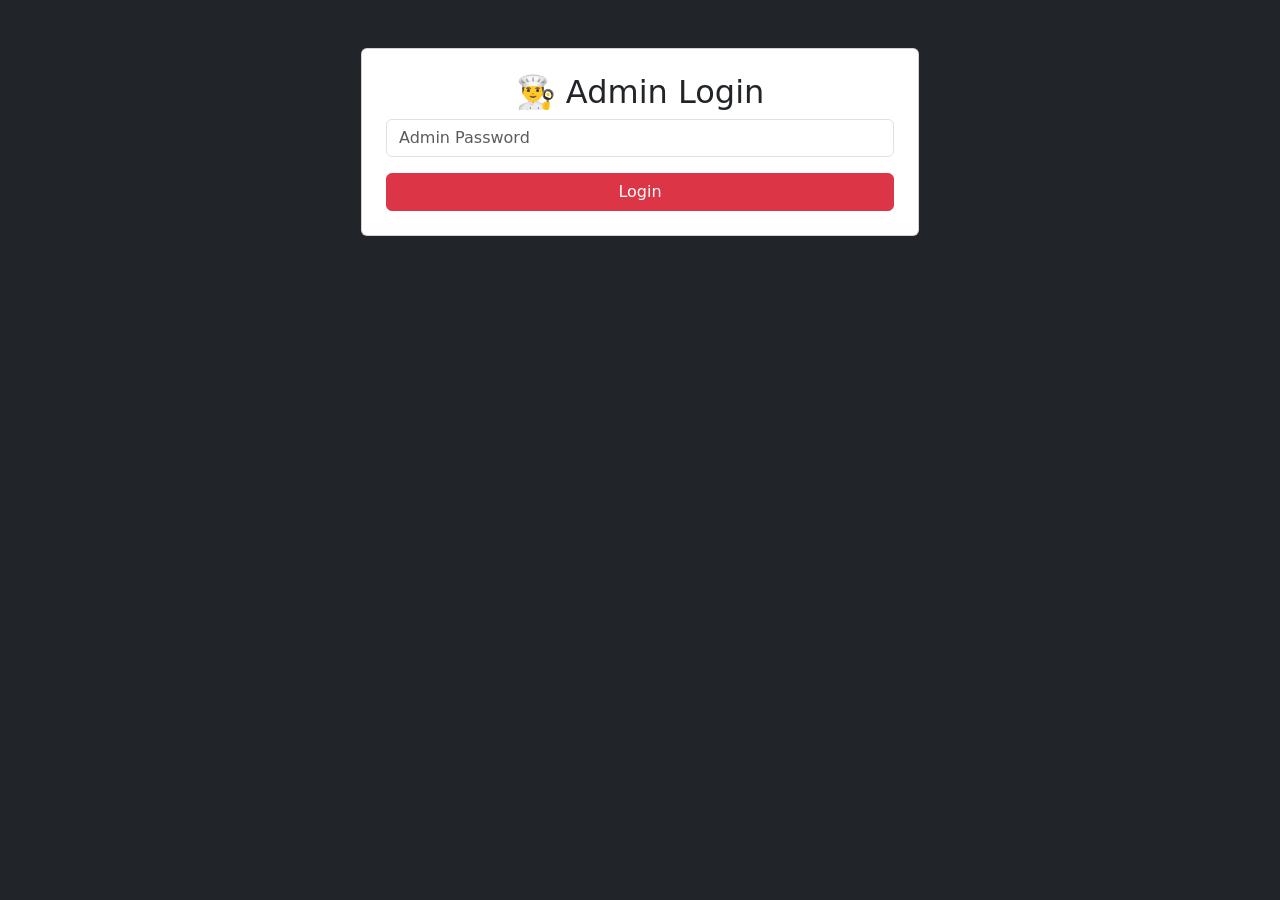
<file: templates/admin_login.html>
<!DOCTYPE html>
<html>
<head>
<link href="https://cdn.jsdelivr.net/npm/bootstrap@5.3.0/dist/css/bootstrap.min.css" rel="stylesheet">
</head>
<body class="bg-dark text-white">

<div class="container mt-5">
<div class="card p-4 w-50 mx-auto">

<h2 class="text-center">👨‍🍳 Admin Login</h2>

<form method="POST">
<input type="password" name="password" class="form-control mb-3" placeholder="Admin Password">
<button class="btn btn-danger w-100">Login</button>
</form>

</div>
</div>

</body>
</html>
</file>
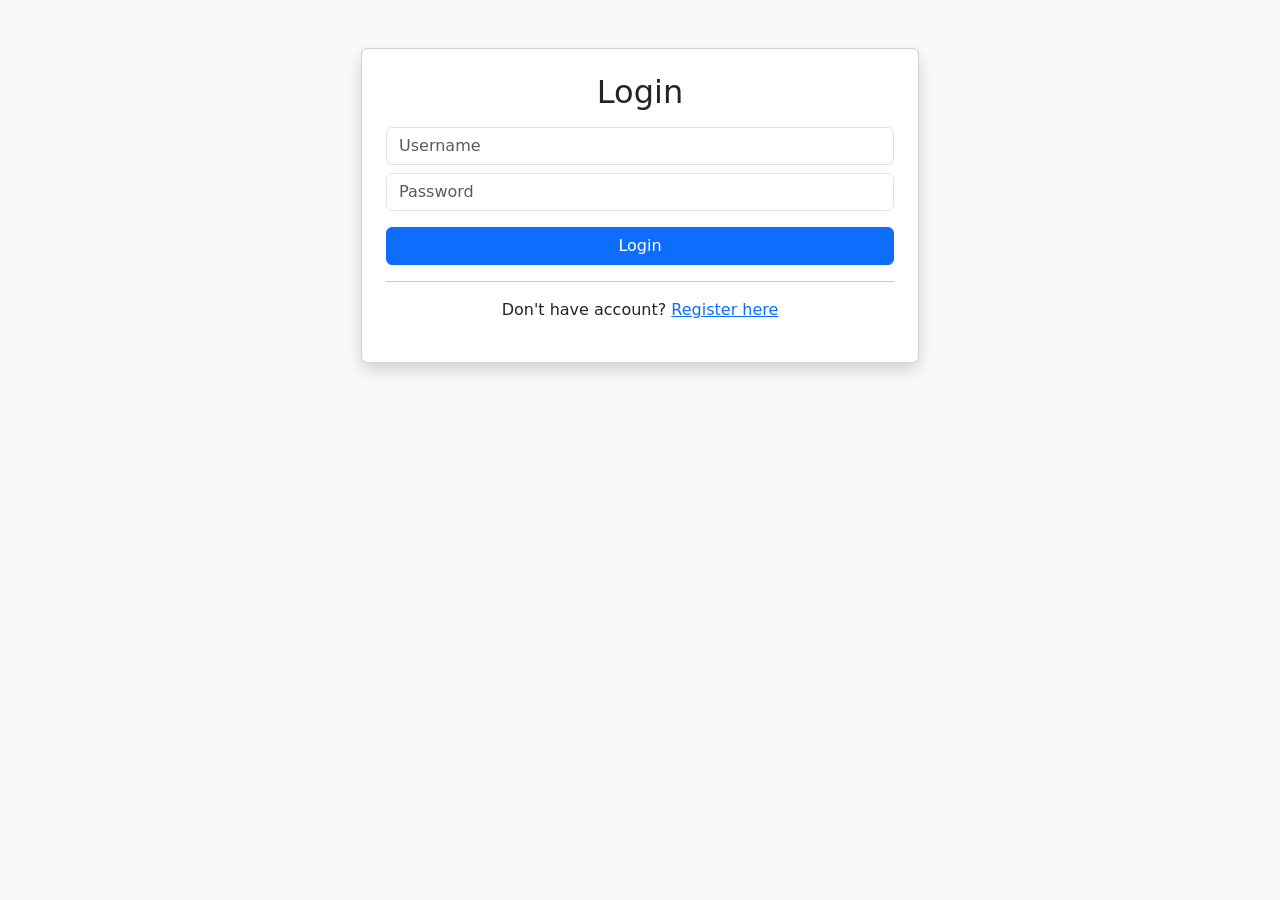
<file: templates/login.html>
<!DOCTYPE html>
<html>
<head>
<link href="https://cdn.jsdelivr.net/npm/bootstrap@5.3.0/dist/css/bootstrap.min.css" rel="stylesheet">
</head>
<body class="bg-light">

<div class="container mt-5">
<div class="card p-4 w-50 mx-auto shadow">

<h2 class="text-center mb-3">Login</h2>

<form method="POST">
<input name="username" class="form-control mb-2" placeholder="Username">
<input name="password" type="password" class="form-control mb-3" placeholder="Password">

<button class="btn btn-primary w-100">Login</button>
</form>

<hr>

<p class="text-center">
Don't have account?
<a href="/register">Register here</a>
</p>

</div>
</div>

</body>
</html>
</file>
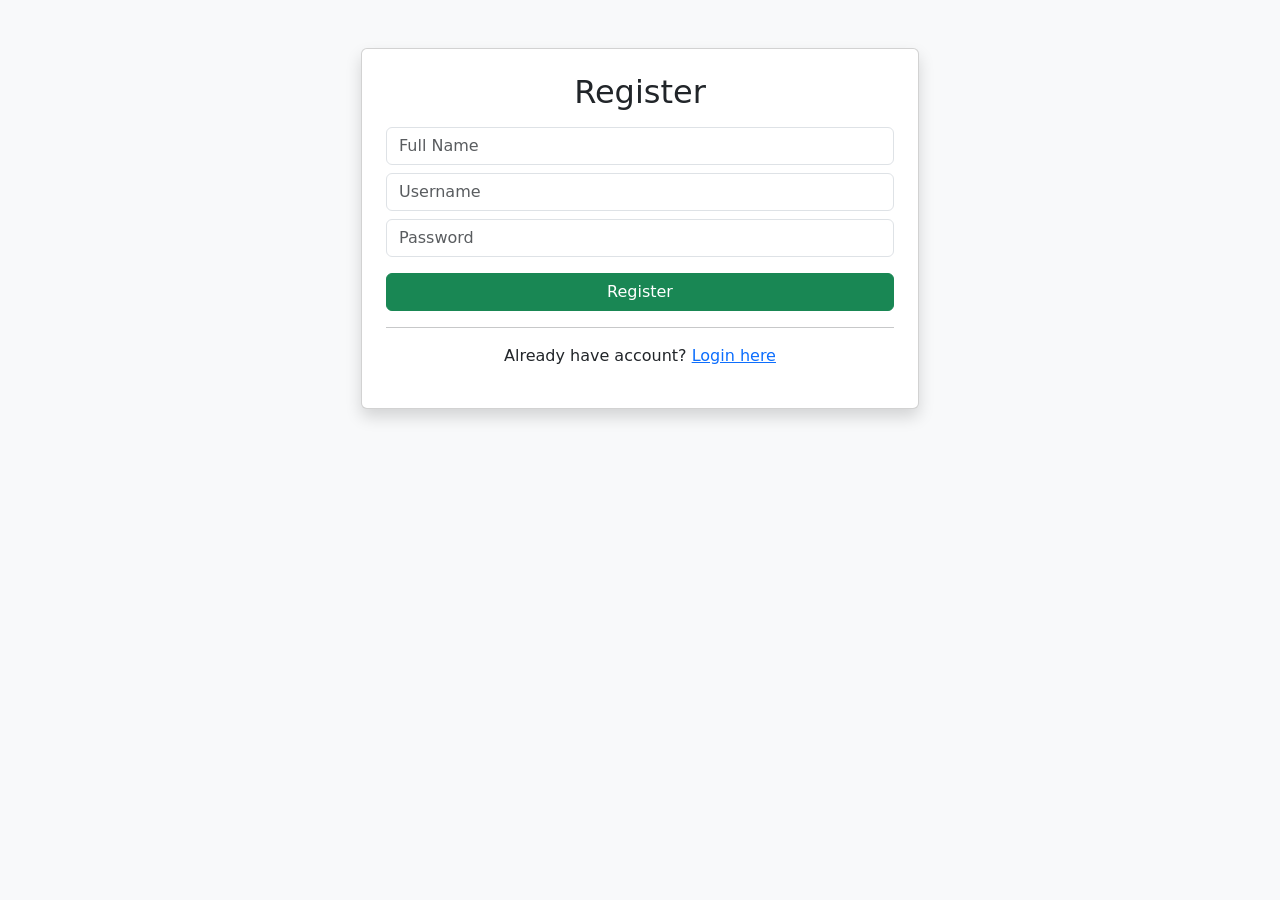
<file: templates/register.html>
<!DOCTYPE html>
<html>
<head>
<link href="https://cdn.jsdelivr.net/npm/bootstrap@5.3.0/dist/css/bootstrap.min.css" rel="stylesheet">
</head>
<body class="bg-light">

<div class="container mt-5">
<div class="card p-4 w-50 mx-auto shadow">

<h2 class="text-center mb-3">Register</h2>

<form method="POST">
<input name="name" class="form-control mb-2" placeholder="Full Name">
<input name="username" class="form-control mb-2" placeholder="Username">
<input name="password" type="password" class="form-control mb-3" placeholder="Password">

<button class="btn btn-success w-100">Register</button>
</form>

<hr>

<p class="text-center">
Already have account?
<a href="/login">Login here</a>
</p>

</div>
</div>

</body>
</html>
</file>
